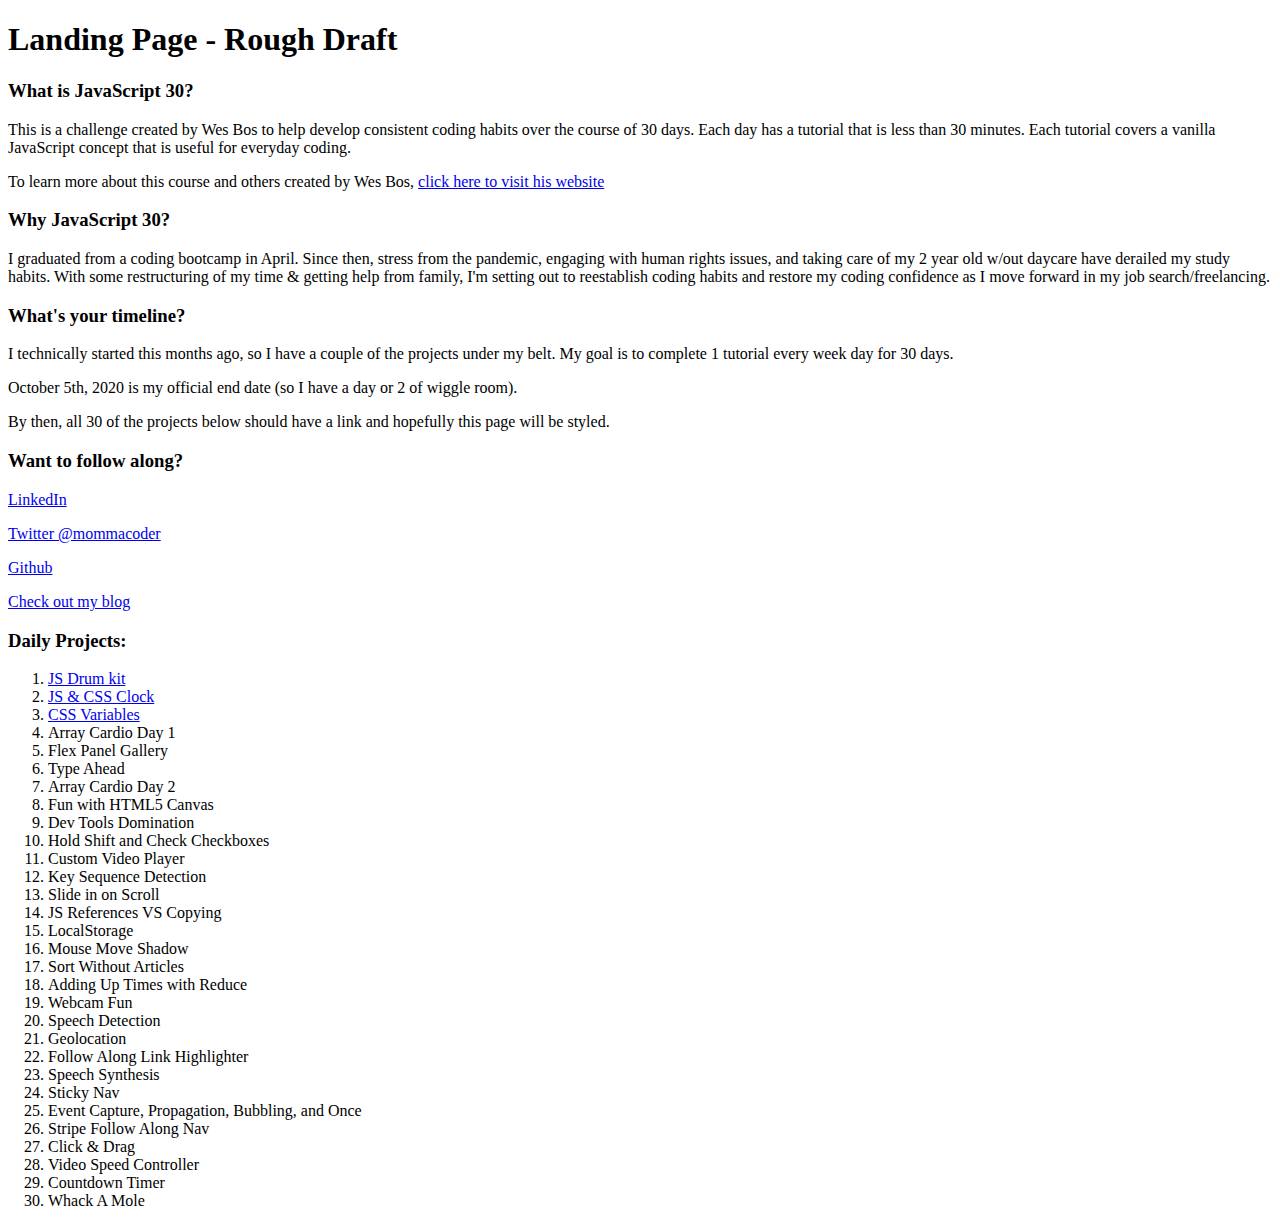
<file: index.html>
<!DOCTYPE html>
<html lang="en">
<head>
    <meta charset="UTF-8">
    <meta name="viewport" content="width=device-width, initial-scale=1.0">
    <title>JavaScript 30</title>
</head>
<body>
    <h1>Landing Page - Rough Draft</h1>
    <!-- 
        Will eventually have a navbar
        Will eventually be styled
        Currently just want to get a list created and a place to add projects
    -->
    <h3>What is JavaScript 30?</h3>
    <p>This is a challenge created by Wes Bos to help develop consistent coding habits over the course of 30 days. Each day has a tutorial that is less than 30 minutes. Each tutorial covers a vanilla JavaScript concept that is useful for everyday coding. </p>
    <p>To learn more about this course and others created by Wes Bos, <a href="https://wesbos.com/courses">click here to visit his website</a></p>

    <h3>Why JavaScript 30?</h3>
    <p>I graduated from a coding bootcamp in April. Since then, stress from the pandemic, engaging with human rights issues, and taking care of my 2 year old w/out daycare have derailed my study habits. With some restructuring of my time & getting help from family, I'm setting out to reestablish coding habits and restore my coding confidence as I move forward in my job search/freelancing.</p>
    
    <h3>What's your timeline?</h3>
    <p>I technically started this months ago, so I have a couple of the projects under my belt. My goal is to complete 1 tutorial every week day for 30 days.</p>
    <p>October 5th, 2020 is my official end date (so I have a day or 2 of wiggle room).</p>
    <p>By then, all 30 of the projects below should have a link and hopefully this page will be styled.</p>

    <h3>Want to follow along?</h3>
    <p><a href="https://www.linkedin.com/in/laurie-schroeder/">LinkedIn</a></p>
    <p><a href="https://twitter.com/mommacoder">Twitter @mommacoder</a></p>
    <p><a href="https://github.com/clauries">Github</a></p>
    <p><a href="./00-Blog/index.html">Check out my blog</a></p>
    
    <h3>Daily Projects:</h3>
    <ol>
        <li><a href="./01-Drumkit/index.html">JS Drum kit</a></li>
        <li><a href="./02-Clock/index.html">JS & CSS Clock</a></li>
        <li><a href="./03-CSS-Variables/index.html">CSS Variables</a></li>
        <li>Array Cardio Day 1</li>
        <li>Flex Panel Gallery</li>
        <li>Type Ahead</li>
        <li>Array Cardio Day 2</li>
        <li>Fun with HTML5 Canvas</li>
        <li>Dev Tools Domination</li>
        <li>Hold Shift and Check Checkboxes</li>
        <li>Custom Video Player</li>
        <li>Key Sequence Detection</li>
        <li>Slide in on Scroll</li>
        <li>JS References VS Copying</li>
        <li>LocalStorage</li>
        <li>Mouse Move Shadow</li>
        <li>Sort Without Articles</li>
        <li>Adding Up Times with Reduce</li>
        <li>Webcam Fun</li>
        <li>Speech Detection</li>
        <li>Geolocation</li>
        <li>Follow Along Link Highlighter</li>
        <li>Speech Synthesis</li>
        <li>Sticky Nav</li>
        <li>Event Capture, Propagation, Bubbling, and Once</li>
        <li>Stripe Follow Along Nav</li>
        <li>Click & Drag</li>
        <li>Video Speed Controller</li>
        <li>Countdown Timer</li>
        <li>Whack A Mole</li>
    </ol>
</body>
</html>
</file>
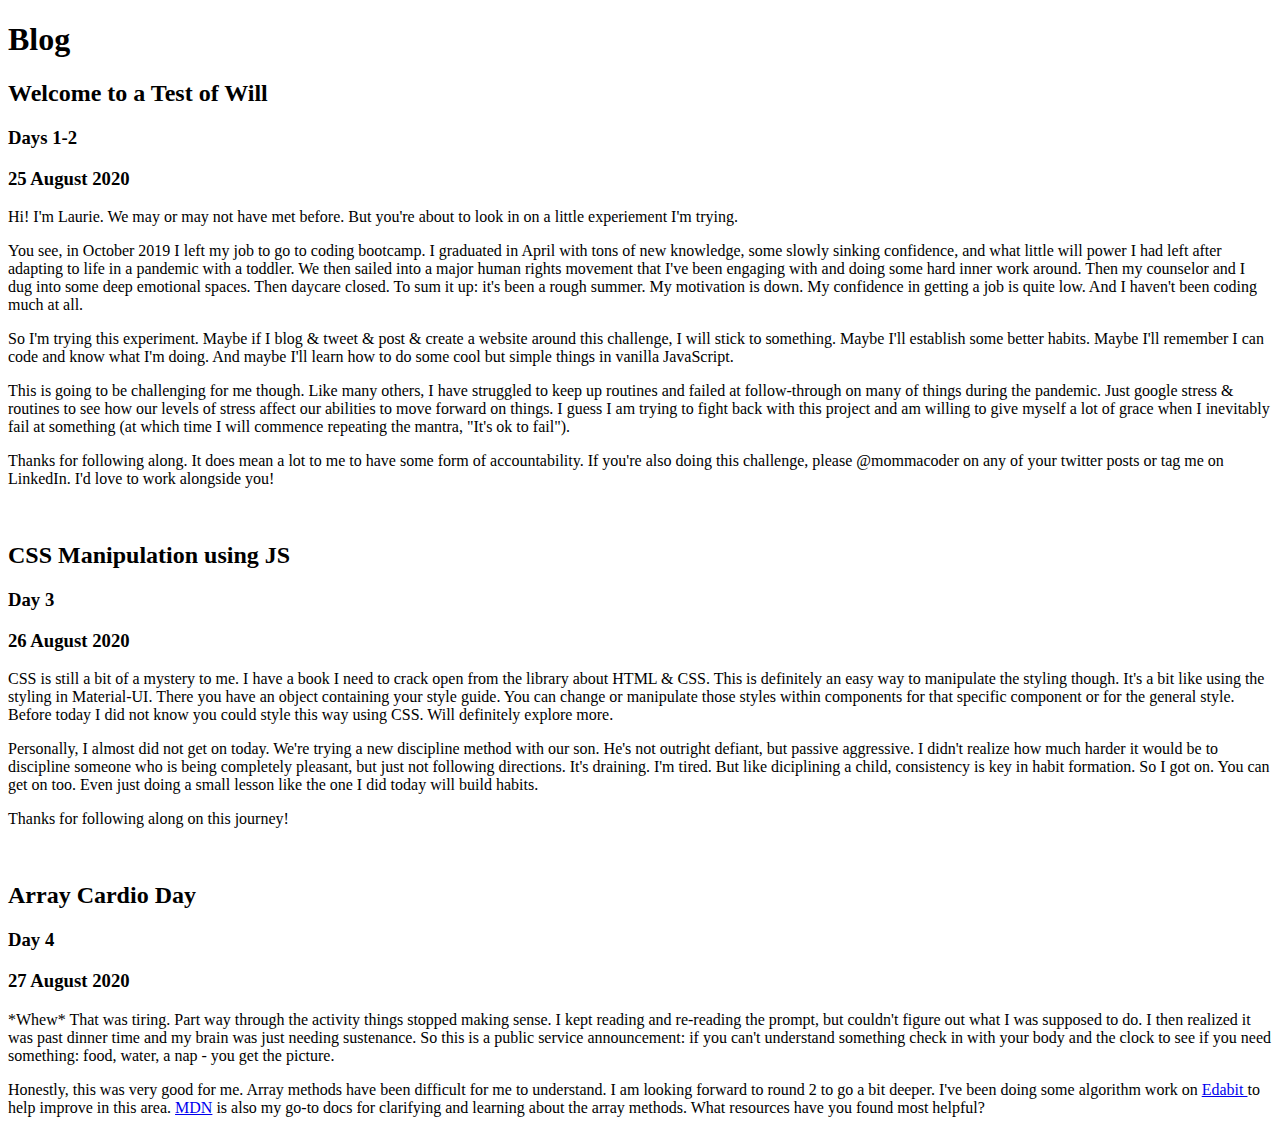
<file: 00-Blog/index.html>
<!DOCTYPE html>
<html lang="en">
<head>
    <meta charset="UTF-8">
    <meta name="viewport" content="width=device-width, initial-scale=1.0">
    <title>Blog</title>
</head>
<body>
    <h1>Blog</h1>

    <h2>Welcome to a Test of Will</h2>
    <h3>Days 1-2</h3>
    <h3>25 August 2020</h3>
    <p>
        Hi! I'm Laurie. We may or may not have met before. But you're about to look in on a little experiement I'm trying.
    </p>
    <p>
        You see, in October 2019 I left my job to go to coding bootcamp. I graduated in April with tons of new knowledge, some slowly sinking confidence, 
        and what little will power I had left after adapting to life in a pandemic with a toddler. We then sailed into a major human rights movement that 
        I've been engaging with and doing some hard inner work around. Then my counselor and I dug into some deep emotional spaces. Then daycare closed. 
        To sum it up: it's been a rough summer. My motivation is down. My confidence in getting a job is quite low. And I haven't been coding much at all.
    </p> 
    <p>
        So I'm trying this experiment. Maybe if I blog & tweet & post & create a website around this challenge, I will stick to something. Maybe I'll establish some
        better habits. Maybe I'll remember I can code and know what I'm doing. And maybe I'll learn how to do some cool but simple things in vanilla JavaScript.
    </p>
    <p>
        This is going to be challenging for me though. Like many others, I have struggled to keep up routines and failed at follow-through on many of things during the 
        pandemic. Just google stress & routines to see how our levels of stress affect our abilities to move forward on things. I guess I am trying to fight back with
        this project and am willing to give myself a lot of grace when I inevitably fail at something (at which time I will commence repeating the mantra, "It's ok to 
        fail").
    </p>
    <p>
        Thanks for following along. It does mean a lot to me to have some form of accountability. If you're also doing this challenge, please @mommacoder on any of your 
        twitter posts or tag me on LinkedIn. I'd love to work alongside you!
    </p>

    <br>

    <h2>CSS Manipulation using JS</h2>
    <h3>Day 3</h3>
    <h3>26 August 2020</h3>
    <p>
        CSS is still a bit of a mystery to me. I have a book I need to crack open from the library about HTML & CSS. This is definitely an easy way to manipulate the
        styling though. It's a bit like using the styling in Material-UI. There you have an object containing your style guide. You can
        change or manipulate those styles within components for that specific component or for the general style. Before today I did not know you could style this way
        using CSS. Will definitely explore more.
    </p>
    <p>
        Personally, I almost did not get on today. We're trying a new discipline method with our son. He's not outright defiant, but passive aggressive. I didn't realize
        how much harder it would be to discipline someone who is being completely pleasant, but just not following directions. It's draining. I'm tired. But like diciplining
        a child, consistency is key in habit formation. So I got on. You can get on too. Even just doing a small lesson like the one I did today will build habits. 
    </p>
    <p>
        Thanks for following along on this journey!
    </p>

    <br>
    
    <h2>Array Cardio Day</h2>
    <h3>Day 4</h3>
    <h3>27 August 2020</h3>

    <p>
        *Whew* That was tiring. Part way through the activity things stopped making sense. I kept reading and re-reading the prompt, but couldn't figure out what I was supposed
        to do. I then realized it was past dinner time and my brain was just needing sustenance. So this is a public service announcement: if you can't understand something
        check in with your body and the clock to see if you need something: food, water, a nap - you get the picture.
    </p>
    <p>
        Honestly, this was very good for me. Array methods have been difficult for me to understand. I am looking forward to round 2 to go a bit deeper. I've been doing some 
        algorithm work on <a href="https://edabit.com/challenges/javascript" target="_blank"> Edabit </a> to help improve in this area. 
        <a href="https://developer.mozilla.org/en-US/docs/Web/JavaScript/Reference/Global_Objects/Array" target="_blank">MDN</a> is also my go-to docs for clarifying and learning about the 
        array methods. What resources have you found most helpful?
    </p>
</body>
</html>
</file>
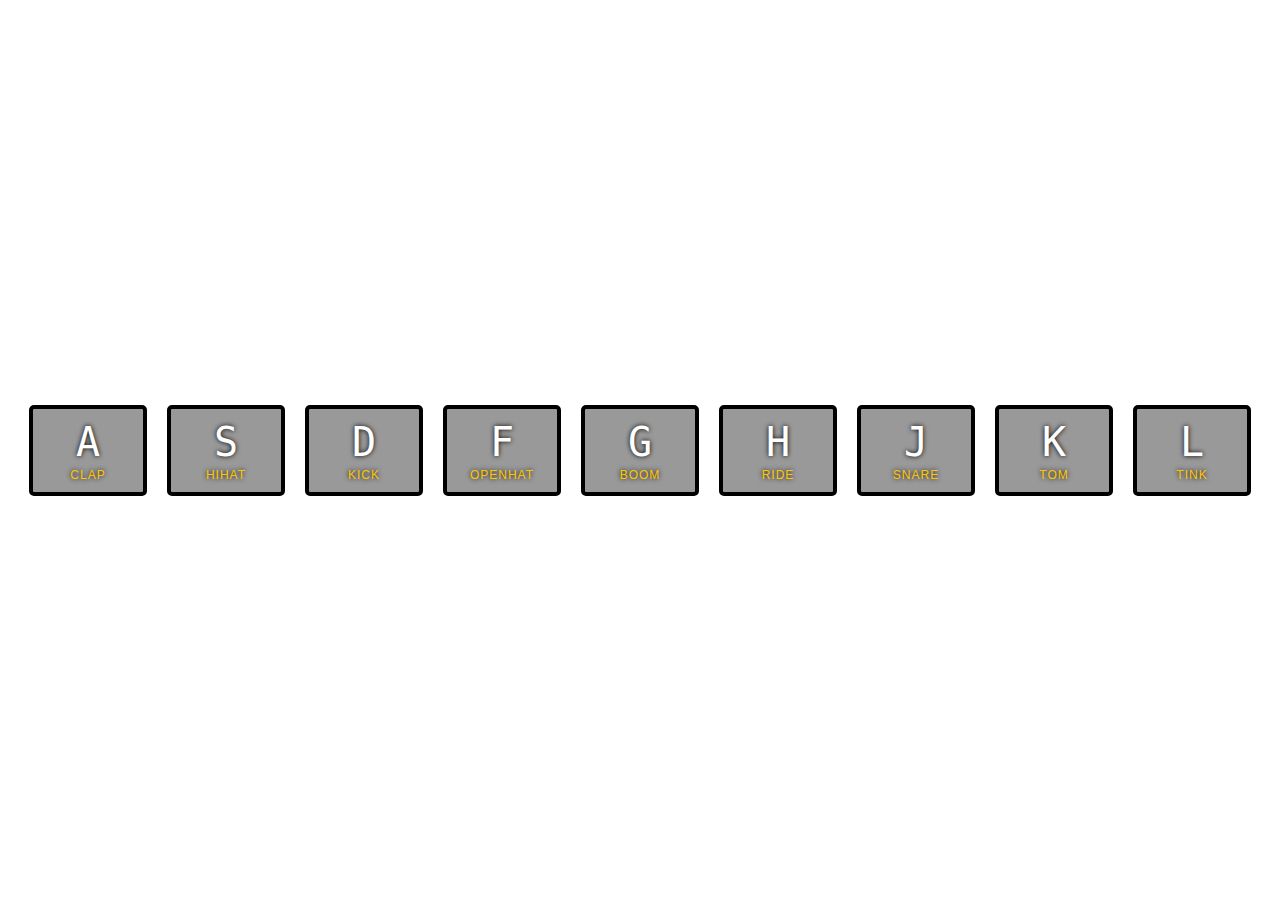
<file: 01-Drumkit/index.html>
<!DOCTYPE html>
<html lang="en">
<head>
    <meta charset="UTF-8">
    <meta name="viewport" content="width=device-width, initial-scale=1.0">
    <title>Drumkit</title>
    <link rel="stylesheet" href="./assets/style.css" />
</head>
<body>
    <div class="keys">
        <div data-key="65" class="key">
            <kbd>A</kbd>
            <span class="sound">clap</span>
        </div>

        <div data-key="83" class="key">
            <kbd>S</kbd>
            <span class="sound">hihat</span>
        </div>

        <div data-key="68" class="key">
            <kbd>D</kbd>
            <span class="sound">kick</span>
        </div>

        <div data-key="70" class="key">
            <kbd>F</kbd>
            <span class="sound">openhat</span>
        </div>

        <div data-key="71" class="key">
            <kbd>G</kbd>
            <span class="sound">boom</span>
        </div>

        <div data-key="72" class="key">
            <kbd>H</kbd>
            <span class="sound">ride</span>
        </div>

        <div data-key="74" class="key">
            <kbd>J</kbd>
            <span class="sound">snare</span>
        </div>

        <div data-key="75" class="key">
            <kbd>K</kbd>
            <span class="sound">tom</span>
        </div>

        <div data-key="76" class="key">
            <kbd>L</kbd>
            <span class="sound">tink</span>
        </div>
    </div>

    <audio data-key="65" src="assets/sounds/clap.wav"></audio>
    <audio data-key="83" src="assets/sounds/hihat.wav"></audio>
    <audio data-key="68" src="assets/sounds/kick.wav"></audio>
    <audio data-key="70" src="assets/sounds/openhat.wav"></audio>
    <audio data-key="71" src="assets/sounds/boom.wav"></audio>
    <audio data-key="72" src="assets/sounds/ride.wav"></audio>
    <audio data-key="74" src="assets/sounds/snare.wav"></audio>
    <audio data-key="75" src="assets/sounds/tom.wav"></audio>
    <audio data-key="76" src="assets/sounds/tink.wav"></audio>
    
    <script src="./assets/index.js"></script>

</body>
</html>
</file>
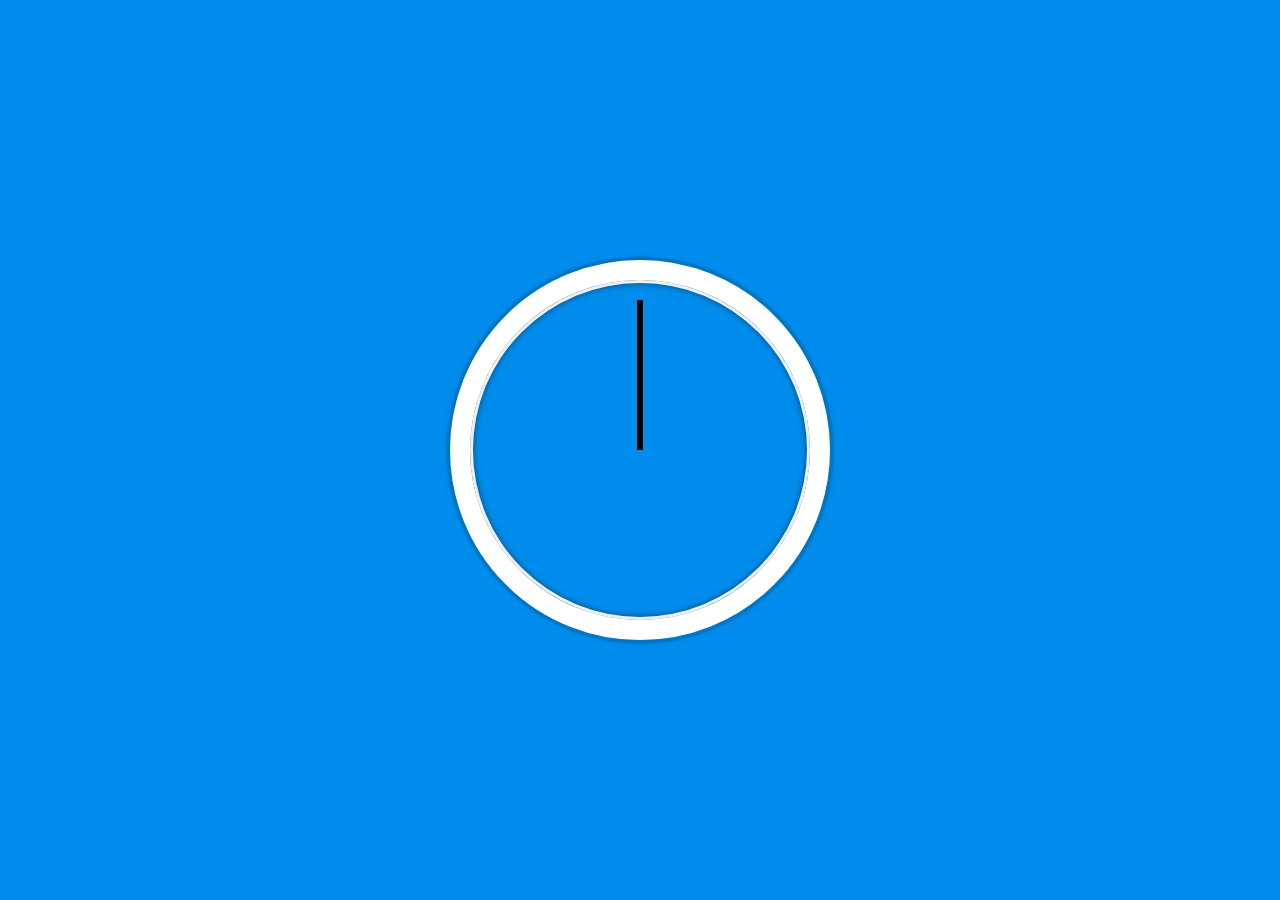
<file: 02-Clock/index.html>
<!DOCTYPE html>
<html lang="en">
<head>
  <meta charset="UTF-8">
  <title>JS + CSS Clock</title>
  <link rel="stylesheet" href="./assets/style.css" />
</head>
<body>


    <div class="clock">
      <div class="clock-face">
        <div class="hand hour-hand"></div>
        <div class="hand min-hand"></div>
        <div class="hand second-hand"></div>
      </div>
    </div>


  <script src="./assets/app.js"></script>
</body>
</html>
</file>
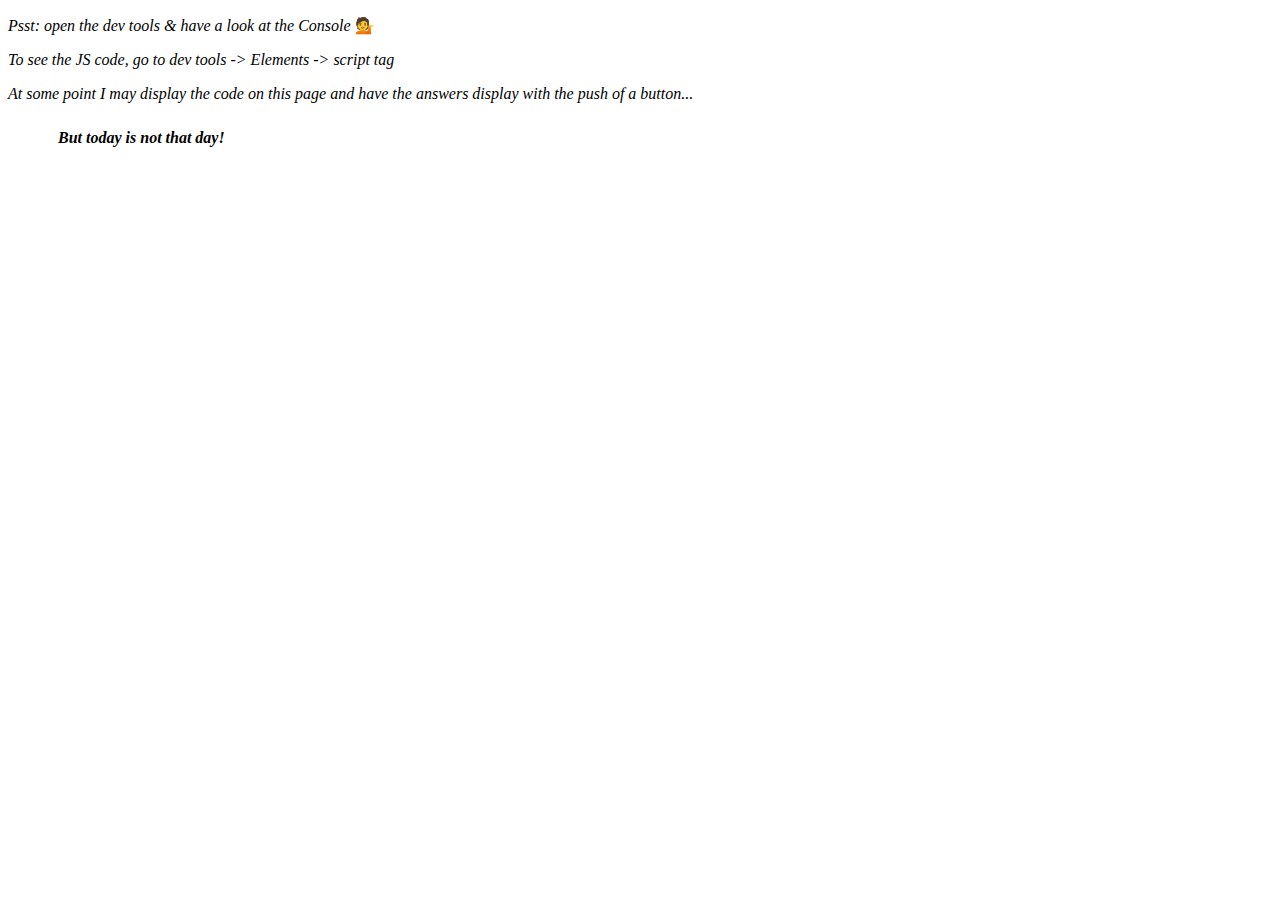
<file: 04-Array-Cardio-Day-1/index.html>
<!DOCTYPE html>
<html lang="en">
<head>
  <meta charset="UTF-8">
  <title>Array Cardio 💪</title>
</head>
<body>
  <p><em>Psst: open the dev tools & have a look at the Console</em> 💁</p>
  <p><em>To see the JS code, go to dev tools -> Elements -> script tag</em></p>
  <p><em>At some point I may display the code on this page and have the answers display with the push of a button...</em></p>
  <p style="padding: 10px 50px"><b><em>But today is not that day!</em></b></p>
  <script>
    // Get your shorts on - this is an array workout!
    // ## Array Cardio Day 1

    // Some data we can work with

    const inventors = [
      { first: 'Albert', last: 'Einstein', year: 1879, passed: 1955 },
      { first: 'Isaac', last: 'Newton', year: 1643, passed: 1727 },
      { first: 'Galileo', last: 'Galilei', year: 1564, passed: 1642 },
      { first: 'Marie', last: 'Curie', year: 1867, passed: 1934 },
      { first: 'Johannes', last: 'Kepler', year: 1571, passed: 1630 },
      { first: 'Nicolaus', last: 'Copernicus', year: 1473, passed: 1543 },
      { first: 'Max', last: 'Planck', year: 1858, passed: 1947 },
      { first: 'Katherine', last: 'Blodgett', year: 1898, passed: 1979 },
      { first: 'Ada', last: 'Lovelace', year: 1815, passed: 1852 },
      { first: 'Sarah E.', last: 'Goode', year: 1855, passed: 1905 },
      { first: 'Lise', last: 'Meitner', year: 1878, passed: 1968 },
      { first: 'Hanna', last: 'Hammarström', year: 1829, passed: 1909 }
    ];

    const people = ['Beck, Glenn', 'Becker, Carl', 'Beckett, Samuel', 'Beddoes, Mick', 'Beecher, Henry', 'Beethoven, Ludwig', 'Begin, Menachem', 'Belloc, Hilaire', 'Bellow, Saul', 'Benchley, Robert', 'Benenson, Peter', 'Ben-Gurion, David', 'Benjamin, Walter', 'Benn, Tony', 'Bennington, Chester', 'Benson, Leana', 'Bent, Silas', 'Bentsen, Lloyd', 'Berger, Ric', 'Bergman, Ingmar', 'Berio, Luciano', 'Berle, Milton', 'Berlin, Irving', 'Berne, Eric', 'Bernhard, Sandra', 'Berra, Yogi', 'Berry, Halle', 'Berry, Wendell', 'Bethea, Erin', 'Bevan, Aneurin', 'Bevel, Ken', 'Biden, Joseph', 'Bierce, Ambrose', 'Biko, Steve', 'Billings, Josh', 'Biondo, Frank', 'Birrell, Augustine', 'Black, Elk', 'Blair, Robert', 'Blair, Tony', 'Blake, William'];

    // Array.prototype.filter()
    // 1. Filter the list of inventors for those who were born in the 1500's

    // All in one line version
    filtered1500s = inventors.filter(inventor => inventor.year >= 1500 && inventor.year < 1600)
    console.log('One Line: ', filtered1500s)

    // Broken out so some code is resuable
    const fifteenHundredsDOB = inventor => inventor.year >= 1500 && inventor.year < 1600
    const filteredInventors = inventors.filter(fifteenHundredsDOB);
    console.log('Resuable code: ', filteredInventors);

    //In the video lesson, Wes shows us a better way to display this data in the console
    console.table(filteredInventors);


    // Array.prototype.map()
    // 2. Give us an array of the inventors first and last names

    const fullNames = inventors.map(inventor => `${inventor.first} ${inventor.last}`);   
    console.log('Full Names: ', fullNames);


    // Array.prototype.sort()
    // 3. Sort the inventors by birthdate, oldest to youngest

    // Solution similar to solution on MDN
    const dobOrder = inventors.sort((a, b) => a.year - b.year);
    console.table(dobOrder);

    // Ternary solution for Wes
    const dobOrder2 = inventors.sort((a, b) => a.year > b.year ? 1 : -1);
    console.table(dobOrder2);

    // Array.prototype.reduce()
    // 4. How many years did all the inventors live all together?

    const totalYears = inventors.reduce((total, inventor) => {
      return total + (inventor.passed - inventor.year);
    }, 0);

    console.log(totalYears);


    // 5. Sort the inventors by years lived

    // One form of sorting, least to greatest
    const orderedByLifespan = inventors.sort((a, b) => {
      const lastGuy = a.passed - a.year;
      const nextGuy = b.passed - b.year;
      return lastGuy - nextGuy
    });
    console.table(orderedByLifespan);

    // Bubble Sort by Wes, greatest to least
    const orderedByLifespan2 = inventors.sort((a, b) => {
      const lastGuy = a.passed - a.year;
      const nextGuy = b.passed - b.year;
      return lastGuy > nextGuy ? -1 : 1;
    });
    console.table(orderedByLifespan2);


    // 6. create a list of Boulevards in Paris that contain 'de' anywhere in the name
    // https://en.wikipedia.org/wiki/Category:Boulevards_in_Paris
    
    // Completed in browser
      // Go to above website
      // Copy code below into browser and press enter
      // Will return an array of boulevards with 'de' in their name
    
    /*
    const category = document.querySelector('.mw-category');
    const links = Array.from(category.querySelectorAll('a'));

    const de = links
      .map(link => link.textContent)
      .filter(streetName => streetName.includes('de'));

    de
    */


    // 7. sort Exercise
    // Sort the people alphabetically by last name

    const alpha = people.sort((lastOne, nextOne) =>{
      const [aLast, aFirst] = lastOne.split(', ');
      const [bLast, bFirst] = nextOne.split(', ');
      return aLast > bLast ? 1 : -1;
    });

    console.log(alpha);

    // 8. Reduce Exercise
    // Sum up the instances of each of these
    const data = ['car', 'car', 'truck', 'truck', 'bike', 'walk', 'car', 'van', 'bike', 'walk', 'car', 'van', 'car', 'truck' ];

    const transportation = data.reduce(function(obj, item) {
      if (!obj[item]) {
        obj[item] = 0;
      };
      obj[item]++;
      return obj;
    }, {});

    console.log(transportation);

  </script>
</body>
</html>
</file>
<file: 01-Drumkit/assets/style.css>
html {
    font-size: 10px;
    background: url(http://www.anaclairephotography.com/wp-content/uploads/2014/07/DSC_3300-2.jpg) bottom center;
    background-size: cover;
}

body, html {
    margin: 0;
    padding: 0;
    font-family: sans-serif;
}

.keys {
    display: flex;
    flex: 1;
    min-height: 100vh;
    align-items: center;
    justify-content: center;
}

.key {
    border: .4rem solid black;
    border-radius: .5rem;
    margin: 1rem;
    font-size: 1.5rem;
    padding: 1rem .5rem;
    transition: all .07s ease;
    width: 10rem;
    text-align: center;
    color: white;
    background: rgba(0,0,0,0.4);
    text-shadow: 0 0 .5rem black;
}

.playing {
    transform: scale(1.1);
    border-color: #ffc600;
    box-shadow: 0 0 1rem #ffc600;
}

kbd {
    display: block;
    font-size: 4rem;
}

.sound {
    font-size: 1.2rem;
    text-transform: uppercase;
    letter-spacing: .1rem;
    color: #ffc600;
}
</file>
<file: 02-Clock/assets/style.css>
html {
    background: #018DED url(http://unsplash.it/1500/1000?image=881&blur=5);
    background-size: cover;
    font-family: 'helvetica neue';
    text-align: center;
    font-size: 10px;
  }

  body {
    margin: 0;
    font-size: 2rem;
    display: flex;
    flex: 1;
    min-height: 100vh;
    align-items: center;
  }

  .clock {
    width: 30rem;
    height: 30rem;
    border: 20px solid white;
    border-radius: 50%;
    margin: 50px auto;
    position: relative;
    padding: 2rem;
    box-shadow:
      0 0 0 4px rgba(0,0,0,0.1),
      inset 0 0 0 3px #EFEFEF,
      inset 0 0 10px black,
      0 0 10px rgba(0,0,0,0.2);
  }

  .clock-face {
    position: relative;
    width: 100%;
    height: 100%;
    transform: translateY(-3px); /* account for the height of the clock hands */
  }

  .hand {
    width: 50%;
    height: 6px;
    background: black;
    position: absolute;
    top: 50%;
    transform-origin: 100%;
    transform: rotate(90deg);
    transition: all 0.05s;
    transition-timing-function: cubic-bezier(0.1, 2.7, 0.58, 1);
  }
</file>
